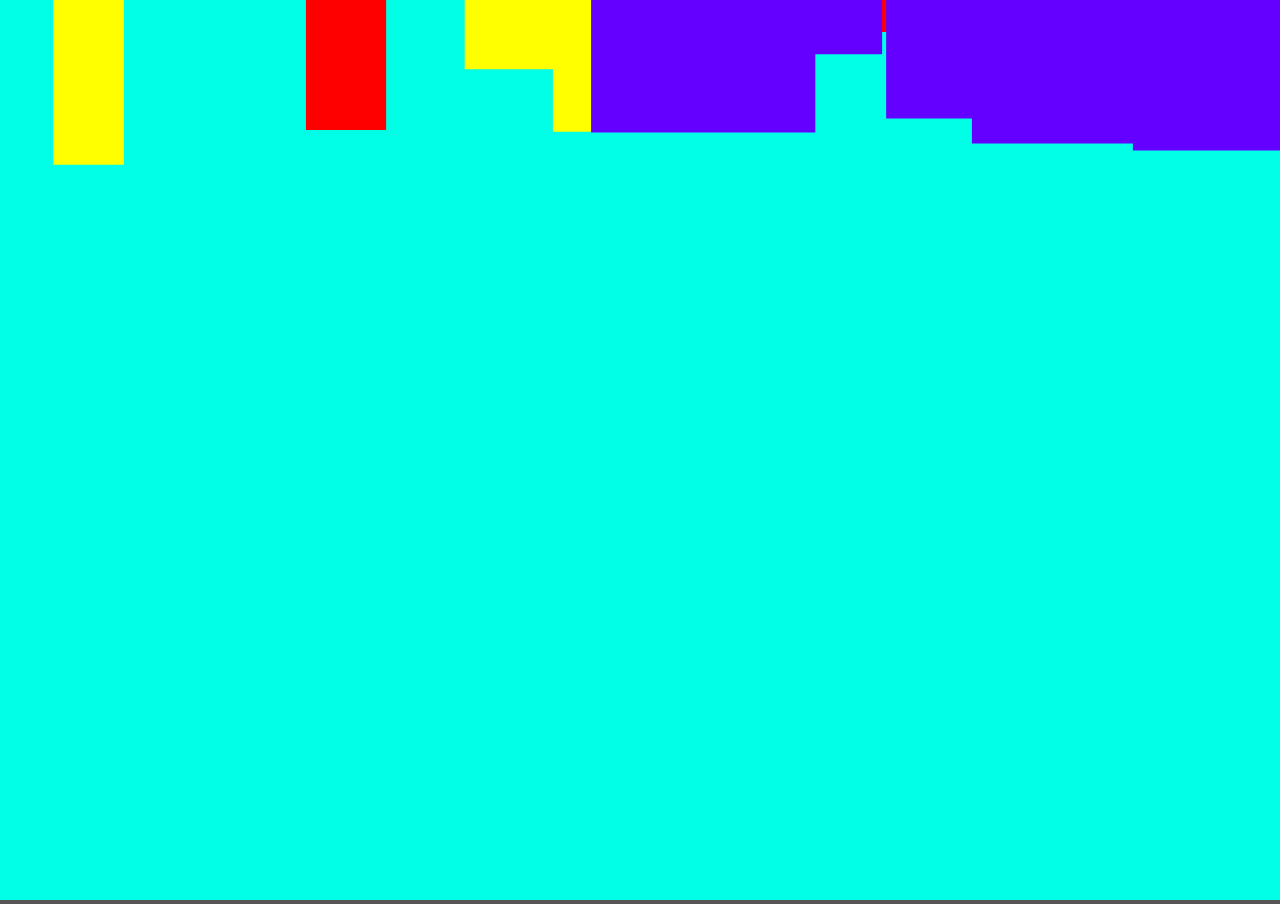
<file: animaciondeCuadrados/index.html>
<!DOCTYPE html>
<html lang="">

<head>
  <meta charset="utf-8">
  <meta name="viewport" content="width=device-width, initial-scale=1.0">
  <title>p5.js example</title>
  <style>
    body {
      padding: 0;
      margin: 0;
      background-color: #555;
    }
  </style>
  <script src="p5.min.js"></script>
  <!-- <script src="../addons/p5.sound.js"></script> -->
  <script src="sketch.js"></script>
</head>

<body>
  <main>
  </main>
</body>

</html>
</file>
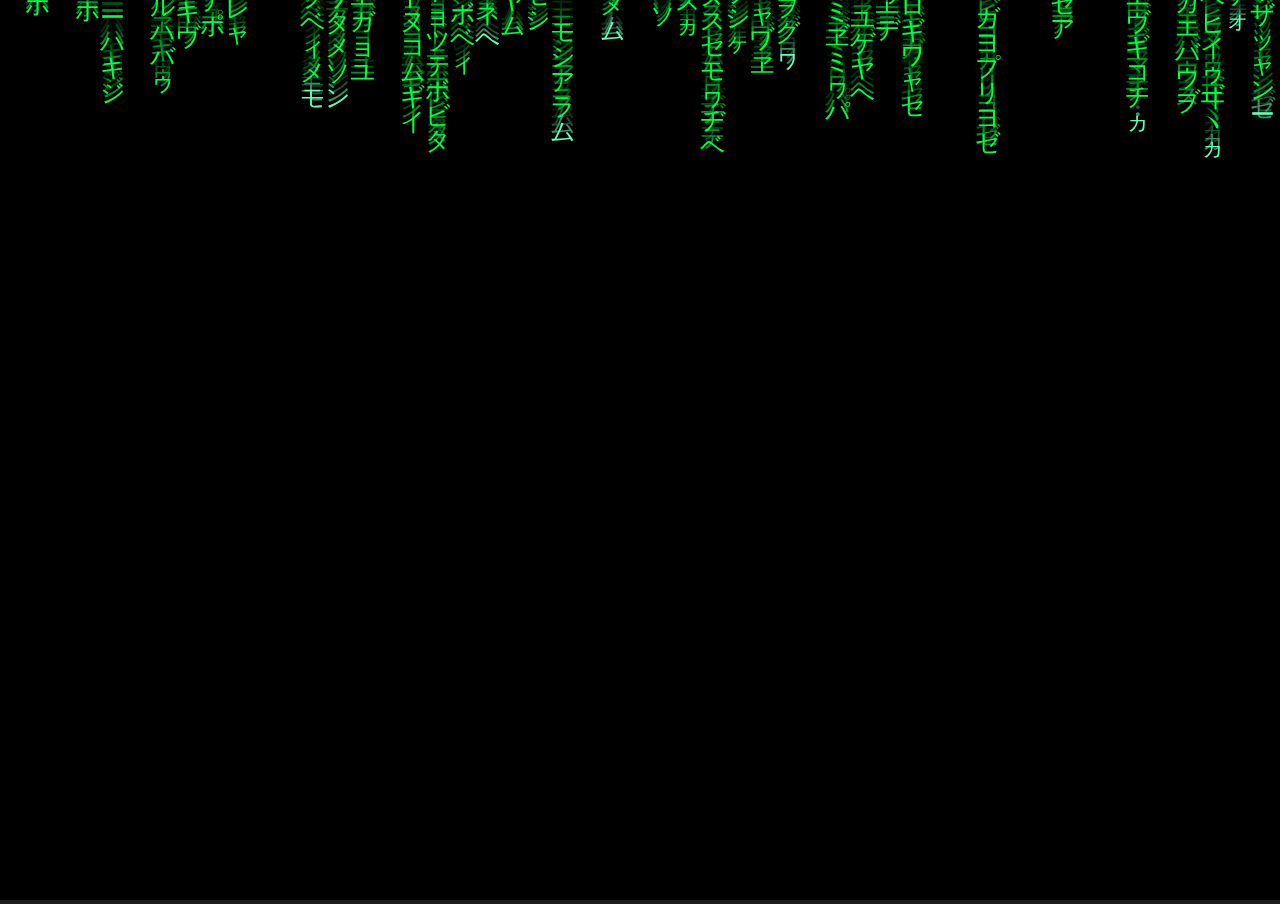
<file: homenajeMatrix20230827/index.html>
<!DOCTYPE html>
<html lang="">

<head>
  <meta charset="utf-8">
  <meta name="viewport" content="width=device-width, initial-scale=1.0">
  <title>homenaje a Matrix</title>
  <style>
    body {
      padding: 0;
      margin: 0;
      background-color: #1b1b1b;
    }
  </style>
  <script src="p5.min.js"></script>
  <!-- <script src="p5.sound.js"></script> -->
  <script src="sketch.js"></script>
  <link rel="icon" type = "image/png" href="fav-icon.png">
</head>

<body>
  <main>
  </main>
</body>

</html>
</file>
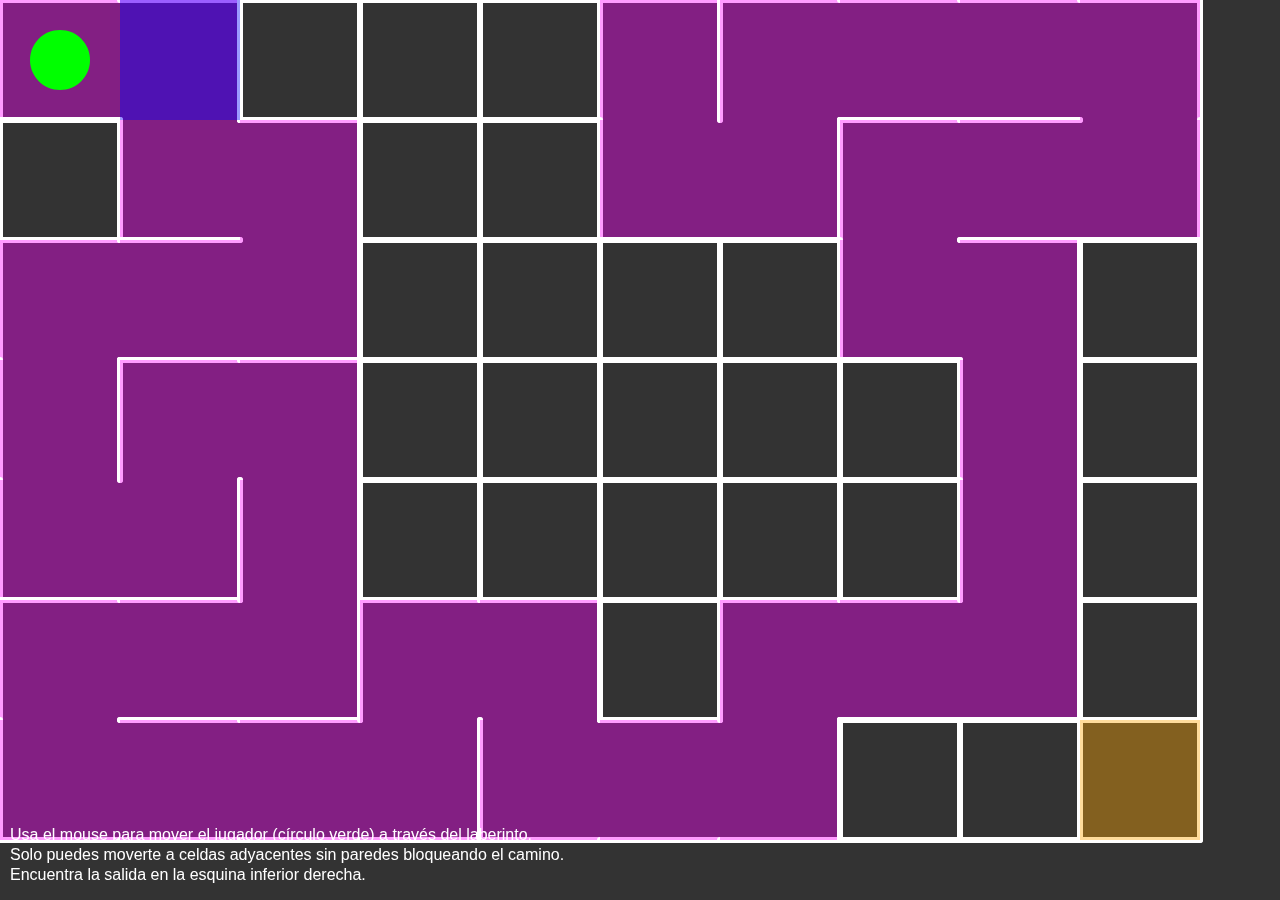
<file: JuegoLaberintoP520240610002/index.html>
<html>
<head>
  <meta charset="UTF-8">
  <meta name="viewport" content="width=device-width, initial-scale=1.0">

  <!-- PLEASE NO CHANGES BELOW THIS LINE (UNTIL I SAY SO) -->
  <script language="javascript" type="text/javascript" src="libraries/p5.min.js"></script>
  <script language="javascript" type="text/javascript" src="JuegoLaberintoP520240610002.js"></script>
  <!-- OK, YOU CAN MAKE CHANGES BELOW THIS LINE AGAIN -->

  <!-- This line removes any default padding and style.
       You might only need one of these values set. -->
  <style> body { padding: 0; margin: 0; } </style>
</head>

<body>
</body>
</html>
</file>
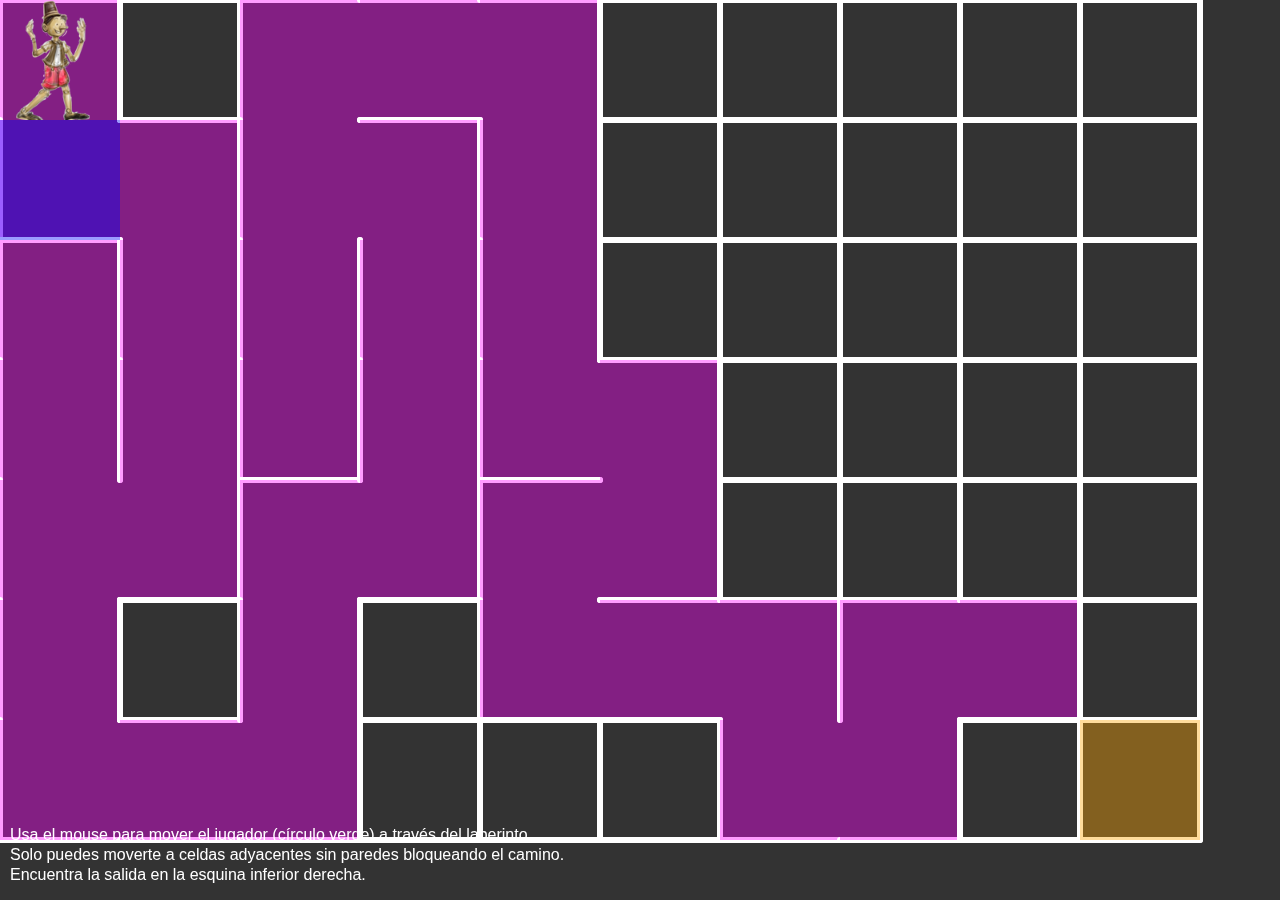
<file: JuegoLaberintoP520240610003/index.html>
<html>
<head>
  <meta charset="UTF-8">
  <meta name="viewport" content="width=device-width, initial-scale=1.0">

  <!-- PLEASE NO CHANGES BELOW THIS LINE (UNTIL I SAY SO) -->
  <script language="javascript" type="text/javascript" src="libraries/p5.min.js"></script>
  <script language="javascript" type="text/javascript" src="p5js-temp-JuegoLaberintoP5202406100036609284143867976093.js"></script>
  <!-- OK, YOU CAN MAKE CHANGES BELOW THIS LINE AGAIN -->

  <!-- This line removes any default padding and style.
       You might only need one of these values set. -->
  <style> body { padding: 0; margin: 0; } </style>
</head>

<body>
</body>
</html>
</file>
